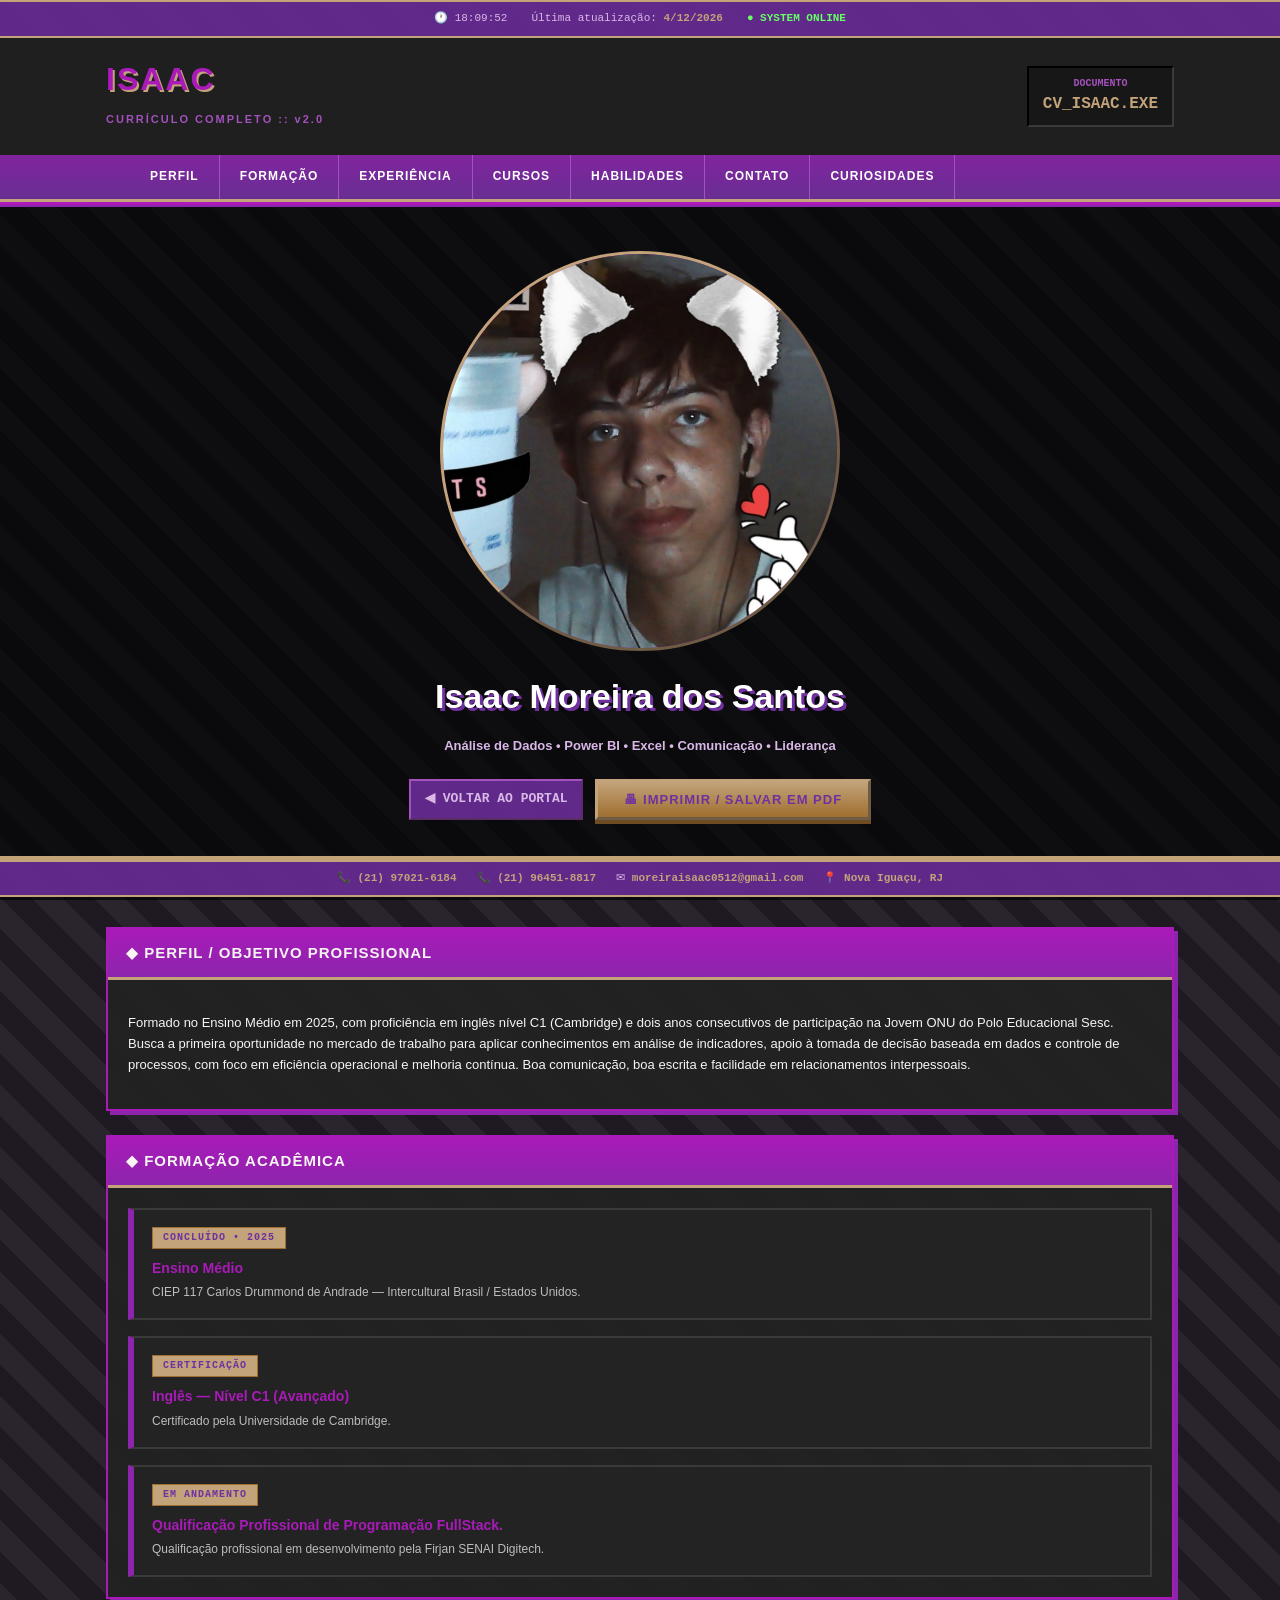
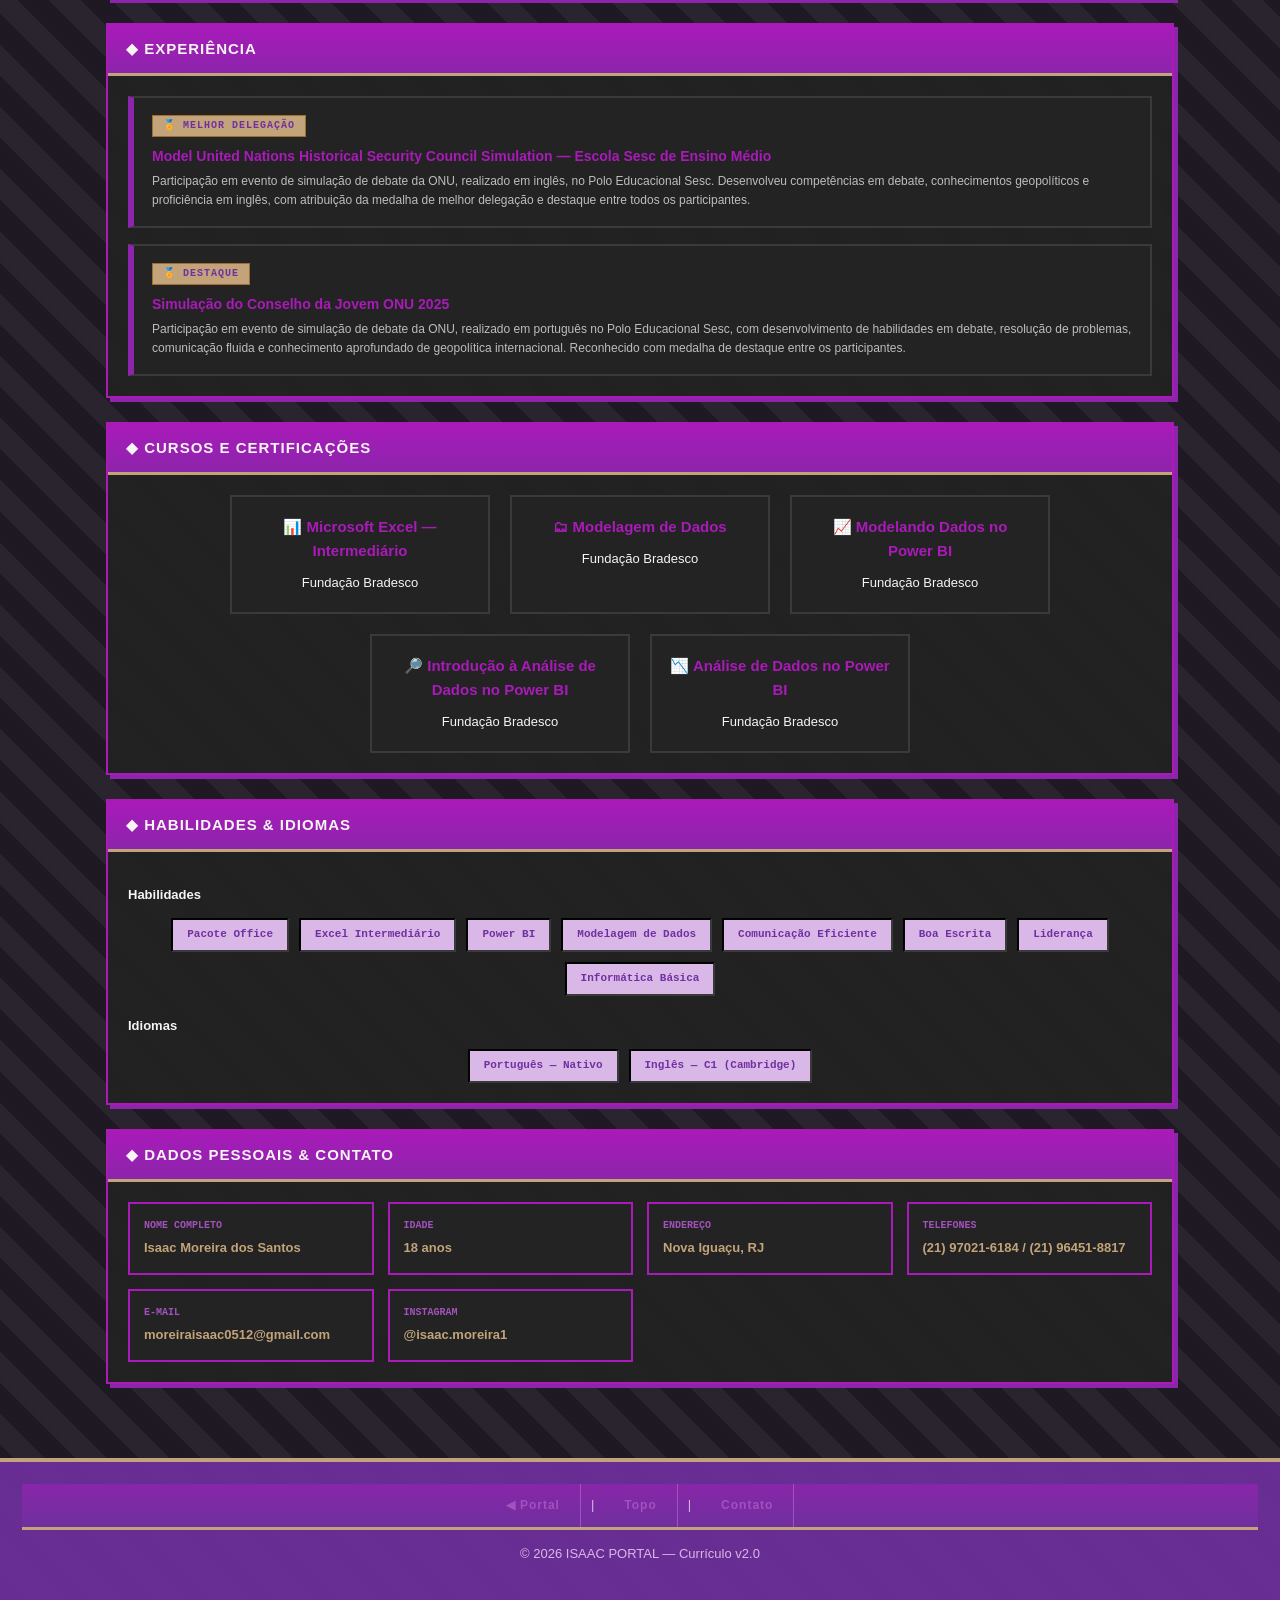
<file: curriculo-completo.html>
<!doctype html>
<html lang="pt-BR">
  <head>
    <meta charset="UTF-8" />
    <meta name="viewport" content="width=device-width, initial-scale=1.0" />

    <!-- CSS -->
    <link rel="stylesheet" href="style.css" />
    <!-- SEO -->
    <meta
      name="description"
      content="Currículo completo de Isaac Moreira dos Santos."
    />

    <title>ISAAC | Currículo Completo</title>
  </head>

  <body class="resume-body">
    <!-- ========================================================= -->
    <!-- BACKGROUND -->
    <!-- ========================================================= -->

    <div class="video-background">
      <video autoplay muted loop playsinline>
        <source src="imgs-for-landing/matrix.mp4" type="video/mp4" />
      </video>

      <div class="video-overlay"></div>
    </div>
    <!-- ========================================================= -->
    <!-- BARRA SUPERIOR -->
    <!-- ========================================================= -->

    <div class="info-strip">
      <span>
        🕐
        <span id="clock">00:00:00</span>
      </span>

      <span>
        Última atualização:
        <strong><span id="current_date"></span></strong>
      </span>

      <span class="status-online"> ● SYSTEM ONLINE </span>
    </div>

    <!-- ========================================================= -->
    <!-- CABEÇALHO -->
    <!-- ========================================================= -->

    <header>
      <div class="header-inner">
        <div class="logo">
          <h1 class="logo-title">ISAAC</h1>
          <p class="logo-tagline">CURRÍCULO COMPLETO :: v2.0</p>
        </div>

        <div class="visitor-chip">
          <span>DOCUMENTO</span>
          <strong>CV_ISAAC.EXE</strong>
        </div>
      </div>

      <nav aria-label="Navegação do currículo">
        <ul>
          <li><a href="#perfil">PERFIL</a></li>
          <li><a href="#formacao">FORMAÇÃO</a></li>
          <li><a href="#experiencia">EXPERIÊNCIA</a></li>
          <li><a href="#cursos">CURSOS</a></li>
          <li><a href="#habilidades">HABILIDADES</a></li>
          <li><a href="#contato-cv">CONTATO</a></li>
          <li>
            <a href="curiosidades.html"> CURIOSIDADES </a>
          </li>
        </ul>
      </nav>
    </header>

    <!-- ========================================================= -->
    <!-- HERO -->
    <!-- ========================================================= -->

    <section class="resume-hero" id="top">
      <div class="resume-avatar">
        <img src="imgs-for-landing/jimin.jpg" alt="Foto de Isaac" />
      </div>

      <h2>Isaac Moreira dos Santos</h2>

      <p class="sub">
        Análise de Dados • Power BI • Excel • Comunicação • Liderança
      </p>

      <div class="resume-actions">
        <a class="back-link" href="index.html">◀ VOLTAR AO PORTAL</a>
        <button class="btn-print" type="button" onclick="window.print()">
          🖶 IMPRIMIR / SALVAR EM PDF
        </button>
      </div>
    </section>

    <div class="resume-contact-strip">
      <span>📞 <strong>(21) 97021-6184</strong></span>
      <span>📞 <strong>(21) 96451-8817</strong></span>
      <span>✉ <strong>moreiraisaac0512@gmail.com</strong></span>
      <span>📍 <strong>Nova Iguaçu, RJ</strong></span>
    </div>

    <!-- ========================================================= -->
    <!-- CONTEÚDO -->
    <!-- ========================================================= -->

    <main>
      <!-- PERFIL -->
      <section class="panel" id="perfil">
        <h2>◆ PERFIL / OBJETIVO PROFISSIONAL</h2>
        <div class="panel-body">
          <p>
            Formado no Ensino Médio em 2025, com proficiência em inglês nível C1
            (Cambridge) e dois anos consecutivos de participação na Jovem ONU do
            Polo Educacional Sesc. Busca a primeira oportunidade no mercado de
            trabalho para aplicar conhecimentos em análise de indicadores, apoio
            à tomada de decisão baseada em dados e controle de processos, com
            foco em eficiência operacional e melhoria contínua. Boa comunicação,
            boa escrita e facilidade em relacionamentos interpessoais.
          </p>
        </div>
      </section>

      <!-- FORMAÇÃO -->
      <section class="panel" id="formacao">
        <h2>◆ FORMAÇÃO ACADÊMICA</h2>
        <div class="panel-body">
          <div class="timeline">
            <div class="timeline-item">
              <span class="badge">CONCLUÍDO • 2025</span>
              <h3>Ensino Médio</h3>
              <p>
                CIEP 117 Carlos Drummond de Andrade — Intercultural Brasil /
                Estados Unidos.
              </p>
            </div>

            <div class="timeline-item">
              <span class="badge">CERTIFICAÇÃO</span>
              <h3>Inglês — Nível C1 (Avançado)</h3>
              <p>Certificado pela Universidade de Cambridge.</p>
            </div>
            <div class="timeline-item">
              <span class="badge">EM ANDAMENTO</span>
              <h3>Qualificação Profissional de Programação FullStack.</h3>
              <p>
                Qualificação profissional em desenvolvimento pela Firjan SENAI
                Digitech.
              </p>
            </div>
          </div>
        </div>
      </section>

      <!-- EXPERIÊNCIA -->
      <section class="panel" id="experiencia">
        <h2>◆ EXPERIÊNCIA</h2>
        <div class="panel-body">
          <div class="timeline">
            <div class="timeline-item">
              <span class="badge">🏅 MELHOR DELEGAÇÃO</span>
              <h3>
                Model United Nations Historical Security Council Simulation —
                Escola Sesc de Ensino Médio
              </h3>
              <p>
                Participação em evento de simulação de debate da ONU, realizado
                em inglês, no Polo Educacional Sesc. Desenvolveu competências em
                debate, conhecimentos geopolíticos e proficiência em inglês, com
                atribuição da medalha de melhor delegação e destaque entre todos
                os participantes.
              </p>
            </div>

            <div class="timeline-item">
              <span class="badge">🏅 DESTAQUE</span>
              <h3>Simulação do Conselho da Jovem ONU 2025</h3>
              <p>
                Participação em evento de simulação de debate da ONU, realizado
                em português no Polo Educacional Sesc, com desenvolvimento de
                habilidades em debate, resolução de problemas, comunicação
                fluida e conhecimento aprofundado de geopolítica internacional.
                Reconhecido com medalha de destaque entre os participantes.
              </p>
            </div>
          </div>
        </div>
      </section>

      <!-- CURSOS E CERTIFICAÇÕES -->
      <section class="panel" id="cursos">
        <h2>◆ CURSOS E CERTIFICAÇÕES</h2>
        <div class="panel-body">
          <ul class="proj-list">
            <li>
              <strong>📊 Microsoft Excel — Intermediário</strong>
              Fundação Bradesco
            </li>

            <li>
              <strong>🗂 Modelagem de Dados</strong>
              Fundação Bradesco
            </li>

            <li>
              <strong>📈 Modelando Dados no Power BI</strong>
              Fundação Bradesco
            </li>

            <li>
              <strong>🔎 Introdução à Análise de Dados no Power BI</strong>
              Fundação Bradesco
            </li>

            <li>
              <strong>📉 Análise de Dados no Power BI</strong>
              Fundação Bradesco
            </li>
          </ul>
        </div>
      </section>

      <!-- HABILIDADES -->
      <section class="panel" id="habilidades">
        <h2>◆ HABILIDADES &amp; IDIOMAS</h2>
        <div class="panel-body">
          <p><strong>Habilidades</strong></p>
          <div class="tag-list">
            <span class="tag">Pacote Office</span>
            <span class="tag">Excel Intermediário</span>
            <span class="tag">Power BI</span>
            <span class="tag">Modelagem de Dados</span>
            <span class="tag">Comunicação Eficiente</span>
            <span class="tag">Boa Escrita</span>
            <span class="tag">Liderança</span>
            <span class="tag">Informática Básica</span>
          </div>

          <p style="margin-top: 20px"><strong>Idiomas</strong></p>
          <div class="tag-list">
            <span class="tag">Português — Nativo</span>
            <span class="tag">Inglês — C1 (Cambridge)</span>
          </div>
        </div>
      </section>

      <!-- CONTATO -->
      <section class="panel" id="contato-cv">
        <h2>◆ DADOS PESSOAIS &amp; CONTATO</h2>
        <div class="panel-body">
          <div class="contact-grid">
            <div class="contact-item">
              <span>NOME COMPLETO</span>
              <strong>Isaac Moreira dos Santos</strong>
            </div>

            <div class="contact-item">
              <span>IDADE</span>
              <strong>18 anos</strong>
            </div>

            <div class="contact-item">
              <span>ENDEREÇO</span>
              <strong>Nova Iguaçu, RJ</strong>
            </div>

            <div class="contact-item">
              <span>TELEFONES</span>
              <strong>(21) 97021-6184 / (21) 96451-8817</strong>
            </div>

            <div class="contact-item">
              <span>E-MAIL</span>
              <strong>moreiraisaac0512@gmail.com</strong>
            </div>

            <div class="contact-item">
              <span>INSTAGRAM</span>
              <strong>@isaac.moreira1</strong>
            </div>
          </div>
        </div>
      </section>
    </main>

    <!-- ========================================================= -->
    <!-- RODAPÉ -->
    <!-- ========================================================= -->

    <footer>
      <nav class="footer-nav" aria-label="Navegação do rodapé">
        <a href="index.html">◀ Portal</a>
        <span>|</span>
        <a href="#top">Topo</a>
        <span>|</span>
        <a href="mailto:moreiraisaac0512@gmail.com">Contato</a>
      </nav>

      <p>© 2026 ISAAC PORTAL — Currículo v2.0</p>
    </footer>

    <button
      id="backToTop"
      class="back-to-top"
      type="button"
      aria-label="Voltar ao topo"
    >
      ▲
    </button>

    <script>
      const dateNow = new Date();
      document.getElementById("current_date").innerHTML =
        dateNow.getDate() +
        "/" +
        (dateNow.getMonth() + 1) +
        "/" +
        dateNow.getFullYear();

      function updateClock() {
        const now = new Date();
        const time = [now.getHours(), now.getMinutes(), now.getSeconds()]
          .map((n) => String(n).padStart(2, "0"))
          .join(":");
        document.getElementById("clock").textContent = time;
      }
      updateClock();
      setInterval(updateClock, 1000);

      const backToTopButton = document.getElementById("backToTop");
      window.addEventListener("scroll", () => {
        backToTopButton.classList.toggle("show", window.scrollY > 400);
      });
      backToTopButton.addEventListener("click", () => {
        window.scrollTo({ top: 0, behavior: "smooth" });
      });
    </script>
  </body>
</html>
</file>
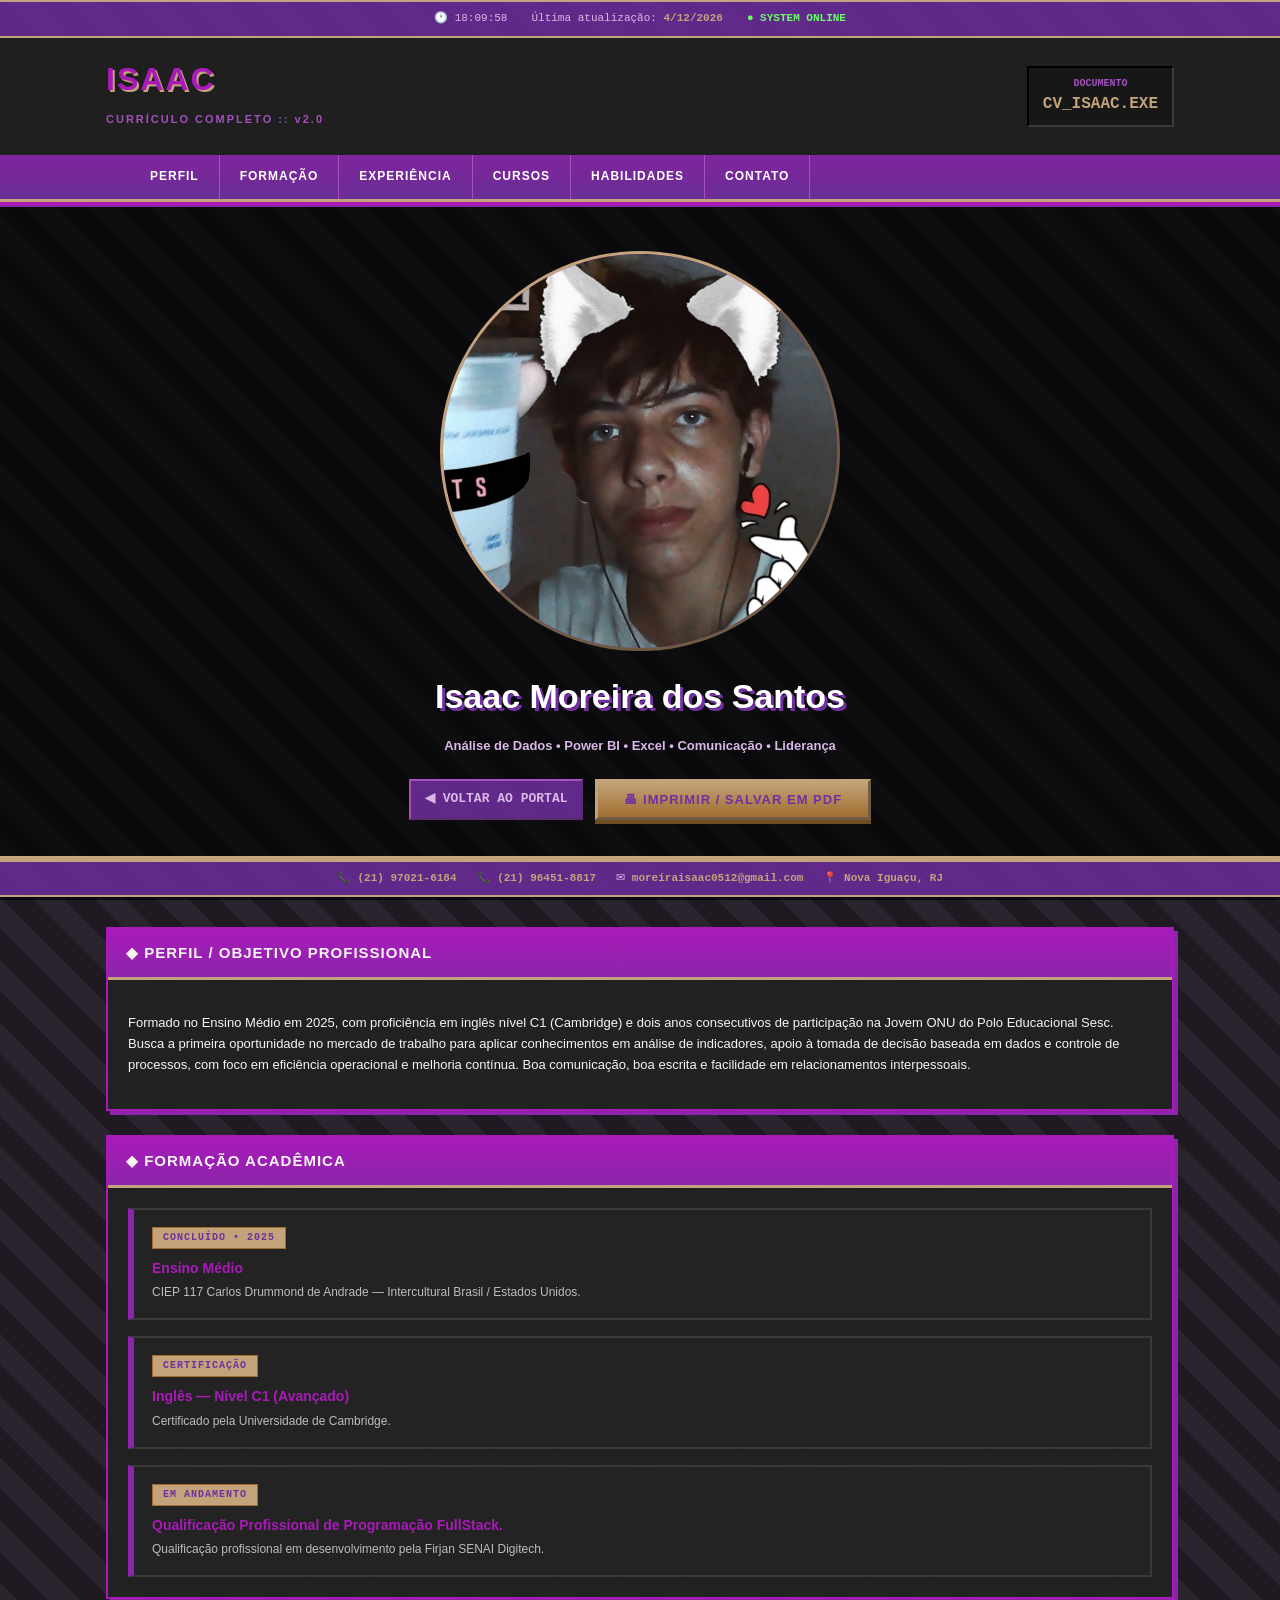
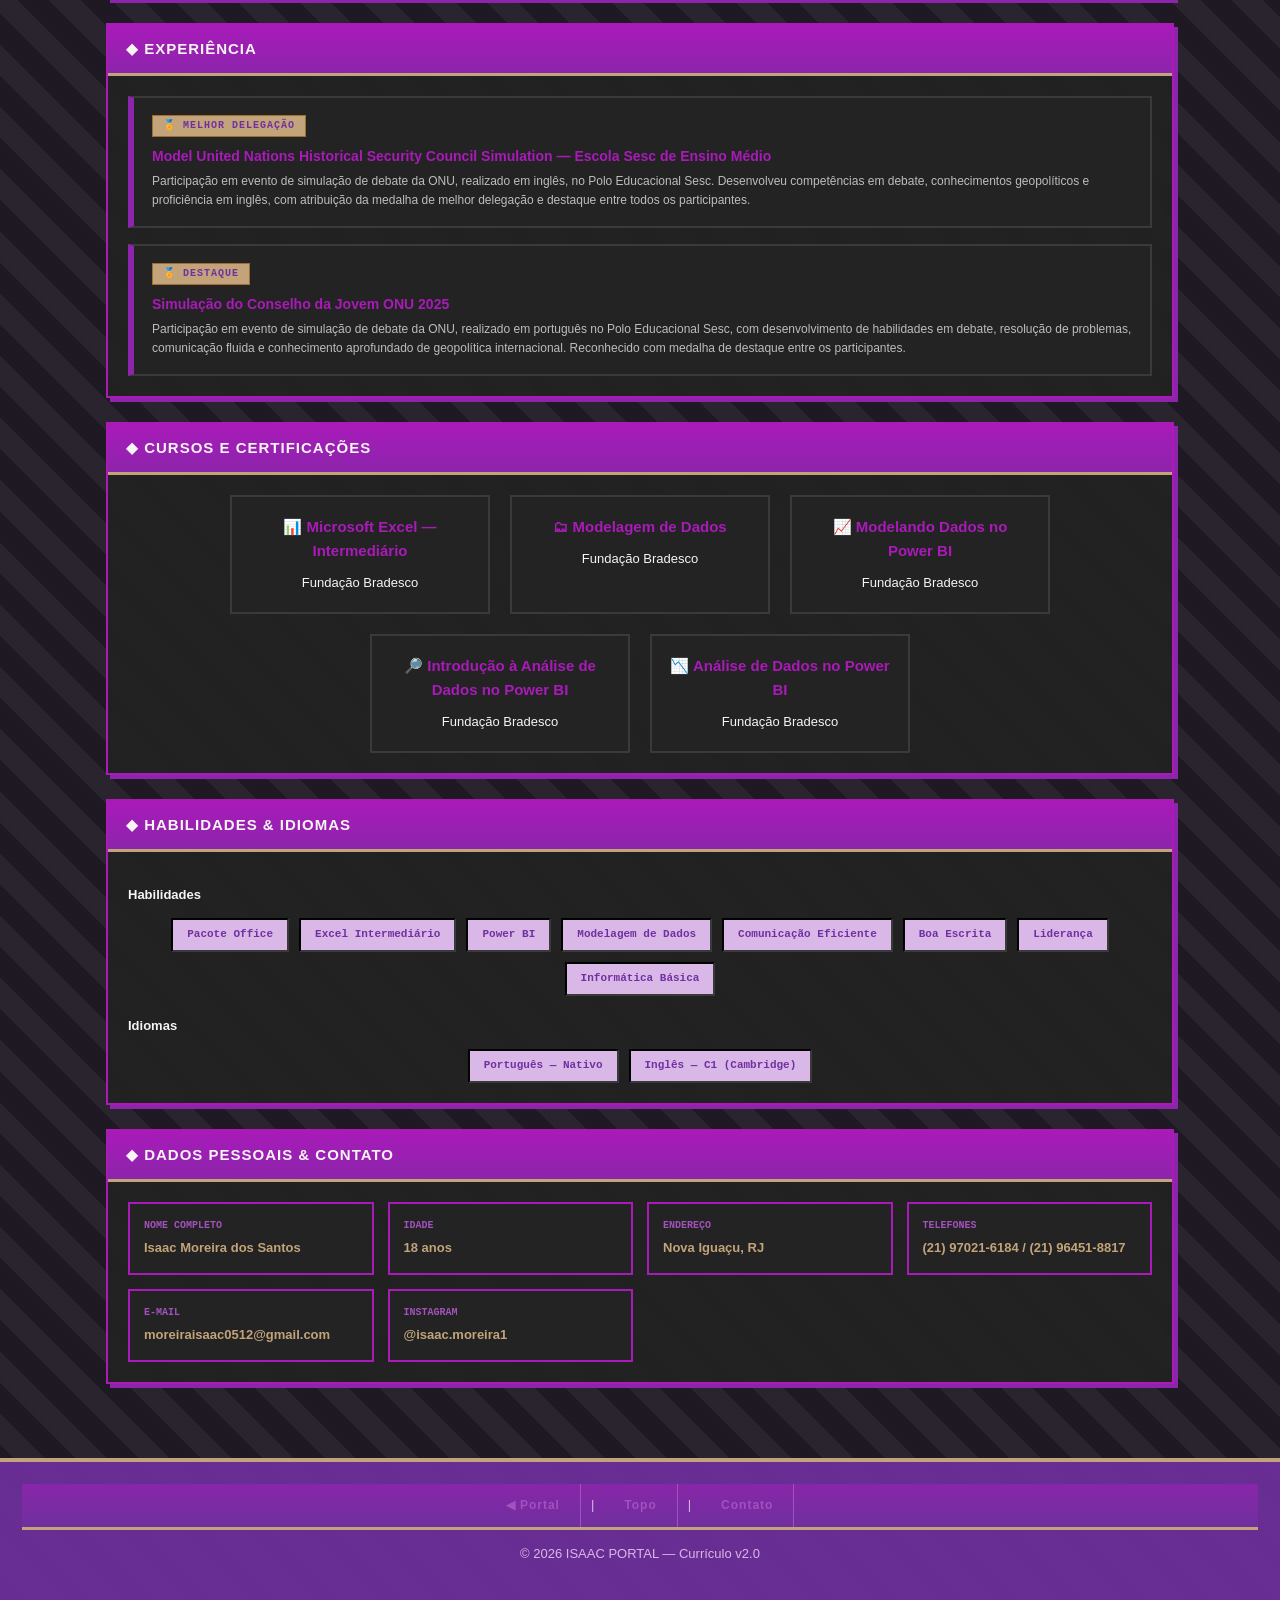
<file: landing/curriculo-completo.html>
<!doctype html>
<html lang="pt-BR">
  <head>
    <meta charset="UTF-8" />
    <meta name="viewport" content="width=device-width, initial-scale=1.0" />

    <!-- CSS -->
    <link rel="stylesheet" href="style.css" />
    <!-- SEO -->
    <meta
      name="description"
      content="Currículo completo de Isaac Moreira dos Santos."
    />

    <title>ISAAC | Currículo Completo</title>
  </head>

  <body class="resume-body">
    <!-- ========================================================= -->
    <!-- BACKGROUND -->
    <!-- ========================================================= -->

    <div class="video-background">
      <video autoplay muted loop playsinline>
        <source
          src="../imgs-for-landing/matrix.mp4"
          type="video/mp4"
        />
      </video>

      <div class="video-overlay"></div>
    </div>
    <!-- ========================================================= -->
    <!-- BARRA SUPERIOR -->
    <!-- ========================================================= -->

    <div class="info-strip">
      <span>
        🕐
        <span id="clock">00:00:00</span>
      </span>

      <span>
        Última atualização:
        <strong><span id="current_date"></span></strong>
      </span>

      <span class="status-online"> ● SYSTEM ONLINE </span>
    </div>

    <!-- ========================================================= -->
    <!-- CABEÇALHO -->
    <!-- ========================================================= -->

    <header>
      <div class="header-inner">
        <div class="logo">
          <h1 class="logo-title">ISAAC</h1>
          <p class="logo-tagline">CURRÍCULO COMPLETO :: v2.0</p>
        </div>

        <div class="visitor-chip">
          <span>DOCUMENTO</span>
          <strong>CV_ISAAC.EXE</strong>
        </div>
      </div>

      <nav aria-label="Navegação do currículo">
        <ul>
          <li><a href="#perfil">PERFIL</a></li>
          <li><a href="#formacao">FORMAÇÃO</a></li>
          <li><a href="#experiencia">EXPERIÊNCIA</a></li>
          <li><a href="#cursos">CURSOS</a></li>
          <li><a href="#habilidades">HABILIDADES</a></li>
          <li><a href="#contato-cv">CONTATO</a></li>
        </ul>
      </nav>
    </header>

    <!-- ========================================================= -->
    <!-- HERO -->
    <!-- ========================================================= -->

    <section class="resume-hero" id="top">
      <div class="resume-avatar">
        <img
          src="../imgs-for-landing/jimin.jpg"
          alt="Foto de Isaac"
        />
      </div>

      <h2>Isaac Moreira dos Santos</h2>

      <p class="sub">
        Análise de Dados • Power BI • Excel • Comunicação • Liderança
      </p>

      <div class="resume-actions">
        <a class="back-link" href="index.html"
          >◀ VOLTAR AO PORTAL</a
        >
        <button class="btn-print" type="button" onclick="window.print()">
          🖶 IMPRIMIR / SALVAR EM PDF
        </button>
      </div>
    </section>

    <div class="resume-contact-strip">
      <span>📞 <strong>(21) 97021-6184</strong></span>
      <span>📞 <strong>(21) 96451-8817</strong></span>
      <span>✉ <strong>moreiraisaac0512@gmail.com</strong></span>
      <span>📍 <strong>Nova Iguaçu, RJ</strong></span>
    </div>

    <!-- ========================================================= -->
    <!-- CONTEÚDO -->
    <!-- ========================================================= -->

    <main>
      <!-- PERFIL -->
      <section class="panel" id="perfil">
        <h2>◆ PERFIL / OBJETIVO PROFISSIONAL</h2>
        <div class="panel-body">
          <p>
            Formado no Ensino Médio em 2025, com proficiência em inglês nível C1
            (Cambridge) e dois anos consecutivos de participação na Jovem ONU do
            Polo Educacional Sesc. Busca a primeira oportunidade no mercado de
            trabalho para aplicar conhecimentos em análise de indicadores, apoio
            à tomada de decisão baseada em dados e controle de processos, com
            foco em eficiência operacional e melhoria contínua. Boa comunicação,
            boa escrita e facilidade em relacionamentos interpessoais.
          </p>
        </div>
      </section>

      <!-- FORMAÇÃO -->
      <section class="panel" id="formacao">
        <h2>◆ FORMAÇÃO ACADÊMICA</h2>
        <div class="panel-body">
          <div class="timeline">
            <div class="timeline-item">
              <span class="badge">CONCLUÍDO • 2025</span>
              <h3>Ensino Médio</h3>
              <p>
                CIEP 117 Carlos Drummond de Andrade — Intercultural Brasil /
                Estados Unidos.
              </p>
            </div>

            <div class="timeline-item">
              <span class="badge">CERTIFICAÇÃO</span>
              <h3>Inglês — Nível C1 (Avançado)</h3>
              <p>Certificado pela Universidade de Cambridge.</p>
            </div>
            <div class="timeline-item">
              <span class="badge">EM ANDAMENTO</span>
              <h3>Qualificação Profissional de Programação FullStack.</h3>
              <p>
                Qualificação profissional em desenvolvimento pela Firjan SENAI
                Digitech.
              </p>
            </div>
          </div>
        </div>
      </section>

      <!-- EXPERIÊNCIA -->
      <section class="panel" id="experiencia">
        <h2>◆ EXPERIÊNCIA</h2>
        <div class="panel-body">
          <div class="timeline">
            <div class="timeline-item">
              <span class="badge">🏅 MELHOR DELEGAÇÃO</span>
              <h3>
                Model United Nations Historical Security Council Simulation —
                Escola Sesc de Ensino Médio
              </h3>
              <p>
                Participação em evento de simulação de debate da ONU, realizado
                em inglês, no Polo Educacional Sesc. Desenvolveu competências em
                debate, conhecimentos geopolíticos e proficiência em inglês, com
                atribuição da medalha de melhor delegação e destaque entre todos
                os participantes.
              </p>
            </div>

            <div class="timeline-item">
              <span class="badge">🏅 DESTAQUE</span>
              <h3>Simulação do Conselho da Jovem ONU 2025</h3>
              <p>
                Participação em evento de simulação de debate da ONU, realizado
                em português no Polo Educacional Sesc, com desenvolvimento de
                habilidades em debate, resolução de problemas, comunicação
                fluida e conhecimento aprofundado de geopolítica internacional.
                Reconhecido com medalha de destaque entre os participantes.
              </p>
            </div>
          </div>
        </div>
      </section>

      <!-- CURSOS E CERTIFICAÇÕES -->
      <section class="panel" id="cursos">
        <h2>◆ CURSOS E CERTIFICAÇÕES</h2>
        <div class="panel-body">
          <ul class="proj-list">
            <li>
              <strong>📊 Microsoft Excel — Intermediário</strong>
              Fundação Bradesco
            </li>

            <li>
              <strong>🗂 Modelagem de Dados</strong>
              Fundação Bradesco
            </li>

            <li>
              <strong>📈 Modelando Dados no Power BI</strong>
              Fundação Bradesco
            </li>

            <li>
              <strong>🔎 Introdução à Análise de Dados no Power BI</strong>
              Fundação Bradesco
            </li>

            <li>
              <strong>📉 Análise de Dados no Power BI</strong>
              Fundação Bradesco
            </li>
          </ul>
        </div>
      </section>

      <!-- HABILIDADES -->
      <section class="panel" id="habilidades">
        <h2>◆ HABILIDADES &amp; IDIOMAS</h2>
        <div class="panel-body">
          <p><strong>Habilidades</strong></p>
          <div class="tag-list">
            <span class="tag">Pacote Office</span>
            <span class="tag">Excel Intermediário</span>
            <span class="tag">Power BI</span>
            <span class="tag">Modelagem de Dados</span>
            <span class="tag">Comunicação Eficiente</span>
            <span class="tag">Boa Escrita</span>
            <span class="tag">Liderança</span>
            <span class="tag">Informática Básica</span>
          </div>

          <p style="margin-top: 20px"><strong>Idiomas</strong></p>
          <div class="tag-list">
            <span class="tag">Português — Nativo</span>
            <span class="tag">Inglês — C1 (Cambridge)</span>
          </div>
        </div>
      </section>

      <!-- CONTATO -->
      <section class="panel" id="contato-cv">
        <h2>◆ DADOS PESSOAIS &amp; CONTATO</h2>
        <div class="panel-body">
          <div class="contact-grid">
            <div class="contact-item">
              <span>NOME COMPLETO</span>
              <strong>Isaac Moreira dos Santos</strong>
            </div>

            <div class="contact-item">
              <span>IDADE</span>
              <strong>18 anos</strong>
            </div>

            <div class="contact-item">
              <span>ENDEREÇO</span>
              <strong>Nova Iguaçu, RJ</strong>
            </div>

            <div class="contact-item">
              <span>TELEFONES</span>
              <strong>(21) 97021-6184 / (21) 96451-8817</strong>
            </div>

            <div class="contact-item">
              <span>E-MAIL</span>
              <strong>moreiraisaac0512@gmail.com</strong>
            </div>

            <div class="contact-item">
              <span>INSTAGRAM</span>
              <strong>@isaac.moreira1</strong>
            </div>
          </div>
        </div>
      </section>
    </main>

    <!-- ========================================================= -->
    <!-- RODAPÉ -->
    <!-- ========================================================= -->

    <footer>
      <nav class="footer-nav" aria-label="Navegação do rodapé">
        <a href="index.html">◀ Portal</a>
        <span>|</span>
        <a href="#top">Topo</a>
        <span>|</span>
        <a href="mailto:moreiraisaac0512@gmail.com">Contato</a>
      </nav>

      <p>© 2026 ISAAC PORTAL — Currículo v2.0</p>
    </footer>

    <button
      id="backToTop"
      class="back-to-top"
      type="button"
      aria-label="Voltar ao topo"
    >
      ▲
    </button>

    <script>
      const dateNow = new Date();
      document.getElementById("current_date").innerHTML =
        dateNow.getDate() +
        "/" +
        (dateNow.getMonth() + 1) +
        "/" +
        dateNow.getFullYear();

      function updateClock() {
        const now = new Date();
        const time = [now.getHours(), now.getMinutes(), now.getSeconds()]
          .map((n) => String(n).padStart(2, "0"))
          .join(":");
        document.getElementById("clock").textContent = time;
      }
      updateClock();
      setInterval(updateClock, 1000);

      const backToTopButton = document.getElementById("backToTop");
      window.addEventListener("scroll", () => {
        backToTopButton.classList.toggle("show", window.scrollY > 400);
      });
      backToTopButton.addEventListener("click", () => {
        window.scrollTo({ top: 0, behavior: "smooth" });
      });
    </script>
  </body>
</html>
</file>
<file: style.css>
/* ==========================================================
   ISAAC PORTAL & CURRÍCULO
   style.css (Arquivo Único Unificado - Versão Purple & Gold Dark)
   ========================================================== */

/* ==========================================================
   DESIGN TOKENS (Sua nova paleta de cores)
   ========================================================== */
:root {
  /* Purple */
  --purple-deep: #7030a0;
  --purple-strong: #7d2ba6;
  --purple-mid: #8c25ac;
  --purple-light: #a351bd;
  --purple-pale: #d9b8e8;
  --purple-bright: #a91ab9;

  /* Gold */
  --gold: #c2a37a;
  --gold-dark: #a06f30;

  /* Gray */
  --gray-bg: #171717;
  --gray-panel: #232323;
  --gray-line: #3a3a3a;

  /* Text */
  --ink: #f5f5f5;
  --ink-secondary: #bdbdbd;
}

/* ==========================================================
   RESET & GLOBAL STYLES
   ========================================================== */
*,
*::before,
*::after {
  box-sizing: border-box;
}

html {
  scroll-behavior: smooth;
}

body {
  margin: 0;
  font-family: Verdana, Geneva, Tahoma, sans-serif;
  font-size: 13px;
  line-height: 1.6;
  color: var(--ink);
  background: var(--gray-bg);
  position: relative;
}

body.resume-body {
  background:
    linear-gradient(rgba(112, 48, 160, 0.08), rgba(112, 48, 160, 0.08)),
    repeating-linear-gradient(
      45deg,
      var(--gray-bg),
      var(--gray-bg) 22px,
      var(--gray-panel) 22px,
      var(--gray-panel) 44px
    );
}

img {
  display: block;
  max-width: 100%;
  height: auto;
}

a {
  color: var(--purple-light);
  text-decoration: none;
  transition: color 0.2s;
}

a:hover {
  color: var(--purple-pale);
}

a:visited {
  color: var(--purple-pale);
}

/* ---------- voltar ao portal (currículo) ---------- */
.back-link {
  display: inline-flex;
  align-items: center;
  gap: 6px;
  padding: 6px 14px;
  width: fit-content;
  font-family: "Courier New", monospace;
  font-weight: bold;
  color: var(--purple-pale);
  background: rgba(112, 48, 160, 0.85);
  border: 2px outset var(--purple-light);
}

.back-link:hover {
  background: var(--purple-mid);
}

.back-link:visited {
  color: var(--purple-pale);
}

/* ==========================================================
   VIDEO / BACKGROUND
   ========================================================== */
.video-background {
  position: fixed;
  inset: 0;
  z-index: -2;
  overflow: hidden;
}

.video-background video {
  width: 100%;
  height: 100%;
  object-fit: cover;
  inverted-colors: invert(100%);
}

.video-overlay {
  position: absolute;
  inset: 0;
  background: rgba(
    0,
    0,
    0,
    0.65
  ); /* Escurecido um pouco mais para o Dark Mode */
}

/* ==========================================================
   BARRA SUPERIOR & INFO STRIPS
   ========================================================== */
.info-strip {
  display: flex;
  justify-content: center;
  align-items: center;
  flex-wrap: wrap;
  gap: 24px;
  padding: 8px;
  background: rgba(112, 48, 160, 0.85);
  border-top: 2px solid var(--gold);
  border-bottom: 2px solid var(--gold);
  color: var(--purple-pale);
  font-family: "Courier New", monospace;
  font-size: 11px;
}

.info-strip strong {
  color: var(--gold);
}

.status-online {
  color: #66ff66;
  font-weight: bold;
}

/* contato rápido (variante do info-strip para currículo) */
.resume-contact-strip {
  display: flex;
  justify-content: center;
  flex-wrap: wrap;
  gap: 20px;
  padding: 8px;
  background: rgba(112, 48, 160, 0.85);
  border-top: 2px solid var(--gold);
  border-bottom: 2px solid var(--gold);
  color: var(--purple-pale);
  font-family: "Courier New", monospace;
  font-size: 11px;
}

.resume-contact-strip strong {
  color: var(--gold);
}

/* ==========================================================
   HEADER & NAVIGATION
   ========================================================== */
header {
  background: rgba(35, 35, 35, 0.88); /* Ajustado para cinza escuro */
  backdrop-filter: blur(4px);
  border-bottom: 3px solid var(--purple-bright);
  box-shadow: 0 2px 0 var(--purple-mid);
}

.header-inner {
  max-width: 1100px;
  margin: 0 auto;
  padding: 16px;
  display: flex;
  justify-content: space-between;
  align-items: center;
  gap: 20px;
  flex-wrap: wrap;
}

.logo {
  display: flex;
  flex-direction: column;
}

.logo-title {
  margin: 0;
  font-family: Impact, "Arial Black", sans-serif;
  font-size: 32px;
  letter-spacing: 2px;
  color: var(--purple-bright);
  text-shadow: 2px 2px 0 var(--gold);
}

.logo-tagline {
  margin-top: 6px;
  font-size: 11px;
  color: var(--purple-light);
  letter-spacing: 2px;
  font-weight: bold;
}

.visitor-chip {
  padding: 8px 14px;
  text-align: center;
  background: var(--gray-bg);
  border: 2px inset var(--gray-line);
  font-family: "Courier New", monospace;
}

.visitor-chip span {
  display: block;
  font-size: 10px;
  color: var(--purple-light);
  font-weight: bold;
}

.visitor-chip strong {
  font-size: 16px;
  color: var(--gold);
}

nav {
  background: linear-gradient(
    180deg,
    rgba(140, 37, 172, 0.9),
    /* --purple-mid */ rgba(112, 48, 160, 0.9) /* --purple-deep */
  );
  border-bottom: 3px solid var(--gold);
}

nav ul {
  max-width: 1100px;
  margin: auto;
  display: flex;
  flex-wrap: wrap;
}

nav li {
  display: flex;
}

nav a {
  display: flex;
  align-items: center;
  justify-content: center;
  padding: 12px 20px;
  color: white;
  font-size: 12px;
  font-weight: bold;
  letter-spacing: 1px;
  border-right: 1px solid var(--purple-light);
  transition:
    background 0.25s,
    color 0.25s;
}

nav a:hover {
  background: var(--gold);
  color: var(--purple-deep);
}

nav a:visited {
  color: white;
}

/* ==========================================================
   HERO SECTIONS
   ========================================================== */

/* Hero Principal Portal */
.hero {
  padding: 60px 20px;
  text-align: center;
  border-bottom: 4px solid var(--gold);
  width: auto;
}

.hero img {
  margin: 0 auto;
}

.eyebrow {
  color: var(--gold);
  font-family: "Courier New", monospace;
  letter-spacing: 3px;
  font-size: 12px;
}

.hero h2 {
  margin: 20px 0;
  font-family: Impact, "Arial Black", sans-serif;
  font-size: 38px;
  color: white;
  text-shadow: 3px 3px 0 var(--purple-deep);
}

.hero .sub {
  margin-bottom: 28px;
  color: var(--purple-pale);
  font-weight: bold;
}

.btn-explore {
  display: inline-block;
  padding: 12px 34px;
  background: linear-gradient(180deg, var(--gold), var(--gold-dark));
  border: 3px outset var(--gold);
  color: var(--purple-deep);
  font-size: 16px;
  font-weight: bold;
  letter-spacing: 1px;
  box-shadow: 0 4px 0 #6e4c22; /* Sombra baseada no gold-dark */
  transition:
    transform 0.2s,
    background 0.2s;
}

.btn-explore:hover {
  transform: translateY(-2px);
  background: linear-gradient(180deg, #dfcbb3, var(--gold));
}

/* Hero Currículo */
.resume-hero {
  padding: 46px 20px 36px;
  text-align: center;
  border-bottom: 4px solid var(--gold);
}

.resume-avatar {
  width: 400px;
  height: 400px;
  margin: 0 auto 18px;
  display: flex;
  align-items: center;
  justify-content: center;
  border-radius: 50%;
  background: linear-gradient(180deg, var(--purple-bright), var(--purple-mid));
  border: 3px outset var(--gold);
  color: white;
  font-family: Impact, "Arial Black", sans-serif;
  font-size: 30px;
  text-shadow: 2px 2px 0 var(--purple-deep);
}
.resume-avatar img {
  width: 100%;
  height: 100%;
  object-fit: cover;
  border-radius: 50%;
}
.resume-avatar video {
  width: 100%;
  height: 100%;
  border-radius: 50%;
  object-fit: cover;
  object-position: center bottom;
}
.resume-hero h2 {
  margin: 0 0 6px;
  font-family: Impact, "Arial Black", sans-serif;
  font-size: 34px;
  color: white;
  text-shadow: 3px 3px 0 var(--purple-deep);
}

.resume-hero .sub {
  color: var(--purple-pale);
  font-weight: bold;
}

.resume-actions {
  margin-top: 22px;
  display: flex;
  gap: 12px;
  justify-content: center;
  flex-wrap: wrap;
}

.btn-print {
  display: inline-block;
  padding: 10px 26px;
  background: linear-gradient(180deg, var(--gold), var(--gold-dark));
  border: 3px outset var(--gold);
  color: var(--purple-deep);
  font-size: 13px;
  font-weight: bold;
  letter-spacing: 1px;
  cursor: pointer;
  box-shadow: 0 4px 0 #6e4c22;
  font-family: inherit;
  transition: transform 0.2s;
}

.btn-print:hover {
  transform: translateY(-2px);
}

/* ==========================================================
   MAIN & GENERAL PANELS
   ========================================================== */
main {
  max-width: 1100px;
  margin: 0 auto;
  padding: 30px 16px 50px;
}

.panel {
  margin-bottom: 24px;
  background: rgba(35, 35, 35, 0.9); /* Ajustado para painel escuro */
  backdrop-filter: blur(4px);
  border: 2px solid var(--purple-bright);
  box-shadow: 4px 4px 0 var(--purple-mid);
  scroll-margin-top: 90px;
}

.panel h2 {
  margin: 0;
  padding: 12px 18px;
  font-size: 15px;
  letter-spacing: 1px;
  color: rgb(247, 244, 244);
  background: linear-gradient(180deg, var(--purple-bright), var(--purple-mid));
  border-bottom: 3px solid var(--gold);
}

.panel-body {
  padding: 20px;
}

/* ==========================================================
   PORTAL CONTENT SECTIONS
   ========================================================== */

/* Quem Sou Eu / About */
.about-grid {
  display: flex;
  align-items: center;
  justify-content: space-between;
  gap: 32px;
}

.about-photo {
  flex: initial;
  width: 100%;
  max-width: 300px;
}

.profile-photo {
  width: 100%;
  border-radius: 10px;
  border: 2px inset var(--gray-line);
}

.about-text {
  flex: 1;
  min-width: 260px;
}

.about-text p {
  margin-top: 0;
  margin-bottom: 16px;
}

/* Cards (Hobbies / Interesses) */
.cards {
  display: flex;
  flex-wrap: wrap;
  gap: 18px;
}

.card {
  grid-template-columns: repeat(auto-fit, minmax(220px, 1fr));
  flex: 1;
  min-width: 220px;
  padding: 18px;
  text-align: center;
  background: rgba(35, 35, 35, 0.92); /* Ajustado para painel escuro */
  border: 2px solid var(--purple-bright);
  box-shadow: 2px 2px 0 var(--gray-line);
  transition:
    transform 0.25s,
    box-shadow 0.25s,
    border-color 0.25s;
}

.card:hover {
  transform: translateY(-6px);
  border-color: var(--gold-dark);
  box-shadow: 6px 6px 0 var(--purple-mid);
}

.icon {
  display: flex;
  justify-content: center;
  align-items: center;
  margin-bottom: 14px;
  font-size: 36px;
}

.hobby-icon {
  width: 120px;
  height: 120px;
  object-fit: cover;
  border-radius: 50%;
  border: 3px solid var(--purple-light);
}
.tag-list {
  align-items: center;
  justify-content: center;
  gap: 6px;
  margin-top: 10px;
}

.card h3 {
  margin: 10px 0;
  color: var(--purple-bright);
  font-size: 15px;
}

.card p {
  margin: 0;
  color: var(--ink-secondary); /* Cinza claro para leitura no escuro */
  font-size: 12px;
}

/* Skills */
.skill-row {
  display: grid;
  grid-template-columns: 110px 1fr 50px;
  align-items: center;
  gap: 12px;
  margin-bottom: 14px;
}

.skill-name {
  font-weight: bold;
  color: var(--purple-bright);
}

.skill-bar {
  height: 16px;
  overflow: hidden;
  border: 2px inset var(--gray-line);
  background: var(--gray-bg);
}

.skill-fill {
  height: 100%;
  background: repeating-linear-gradient(
    45deg,
    var(--gold),
    var(--gold) 8px,
    var(--gold-dark) 8px,
    var(--gold-dark) 16px
  );
}

.skill-pct {
  text-align: right;
  font-family: "Courier New", monospace;
}

/* Projetos */
.proj-list {
  display: flex;
  flex-wrap: wrap;
  justify-content: center;
  gap: 20px;

  padding: 0;
  margin: 0;
}

.proj-list li {
  list-style: none;

  width: 260px;
  box-sizing: border-box;

  padding: 18px;
  text-align: center;

  background: rgba(35, 35, 35, 0.95);
  border: 2px solid var(--gray-line);

  transition:
    transform 0.25s,
    border-color 0.25s,
    box-shadow 0.25s;
}
.proj-list li:hover {
  transform: translateY(-5px);
  border-color: var(--purple-mid);
  box-shadow: 0px 10px 20px 2px rgba(0, 0, 0, 0.25);
}

.proj-list strong {
  display: block;
  margin-bottom: 10px;
  color: var(--purple-bright);
  font-size: 15px;
}

/* Contato Portal */
.contact-links {
  display: flex;
  justify-content: center;
  align-items: center;
  flex-wrap: wrap;
  gap: 14px;
  margin-top: 20px;
}

.contact-links a {
  font-weight: bold;
  color: var(--purple-light);
  transition: color 0.25s;
}

.contact-links a:hover {
  color: var(--gold);
}

/* ==========================================================
   RESUME CONTENT SECTIONS
   ========================================================== */

/* Timeline (Formação & Experiência) */

.timeline {
  display: flex;
  flex-direction: column;
  gap: 16px;
}

.timeline-item {
  padding: 16px 18px;
  background: rgba(35, 35, 35, 0.95); /* Ajustado para painel escuro */
  border: 2px solid var(--gray-line);
  border-left: 6px solid var(--purple-mid);
}

.timeline-item h3 {
  margin: 0 0 4px;
  color: var(--purple-bright);
  font-size: 14px;
}

.timeline-item .badge {
  font-size: 50px;
  display: inline-block;
  margin-bottom: 8px;
  padding: 2px 10px;
  font-family: "Courier New", monospace;
  font-size: 10px;
  font-weight: bold;
  letter-spacing: 1px;
  color: var(--purple-deep);
  background: var(--gold);
  border: 1px solid var(--gold-dark);
}

.timeline-item p {
  margin: 0;
  font-size: 12px;
  color: var(--ink-secondary); /* Cinza claro para leitura no escuro */
}

/* Badges / Tags (Habilidades & Idiomas) */
.tag-list {
  display: flex;
  flex-wrap: wrap;
  gap: 10px;
}

.tag {
  padding: 6px 14px;
  font-family: "Courier New", monospace;
  font-size: 11px;
  font-weight: bold;
  color: var(--purple-deep);
  background: var(--purple-pale);
  border: 2px inset var(--gray-line);
}

/* Grid de Contato / Dados Pessoais */
.contact-grid {
  display: grid;
  grid-template-columns: repeat(auto-fit, minmax(220px, 1fr));
  gap: 14px;
}

.contact-item {
  padding: 14px;
  background: rgba(35, 35, 35, 0.95); /* Ajustado para painel escuro */
  border: 2px solid var(--purple-bright);
}

.contact-item span {
  display: block;
  font-family: "Courier New", monospace;
  font-size: 10px;
  color: var(--purple-light);
  font-weight: bold;
  margin-bottom: 4px;
}

.contact-item strong {
  font-size: 13px;
  color: var(--gold);
}

/* ==========================================================
   FOOTER & NAVIGATION FOOTER
   ========================================================== */
footer {
  padding: 22px;
  text-align: center;
  background: rgba(112, 48, 160, 0.9); /* Deep purple com opacidade */
  border-top: 4px solid var(--gold);
  color: var(--purple-pale);
}

.footer-nav {
  display: flex;
  justify-content: center;
  align-items: center;
  flex-wrap: wrap;
  gap: 10px;
  margin-bottom: 14px;
}

.footer-nav a {
  color: var(--purple-light);
  transition: color 0.25s;
}

.footer-nav a:hover {
  color: var(--gold);
}

/* ==========================================================
   UTILITIES & INTERACTIVE ELEMENTS
   ========================================================== */

/* Botão Voltar ao Topo */
.back-to-top {
  position: fixed;
  right: 20px;
  bottom: 20px;
  width: 46px;
  height: 46px;
  border: 2px outset var(--purple-light);
  background: var(--purple-strong);
  color: var(--gold);
  font-size: 18px;
  cursor: pointer;
  display: none;
  z-index: 1000;
  transition:
    transform 0.2s,
    background 0.2s;
}

.back-to-top:hover {
  transform: translateY(-4px);
  background: var(--purple-mid);
}

.back-to-top.show {
  display: block;
}

/* ==========================================================
   RESPONSIVIDADE (MEDIA QUERIES)
   ========================================================== */

/* Telas de Médio Porte (Tablets e afins) */
@media (max-width: 900px) {
  .header-inner {
    flex-direction: column;
    text-align: center;
  }

  .about-grid {
    flex-direction: column;
  }

  .about-photo {
    flex: initial;
    width: 100%;
    max-width: 420px;
  }

  .skill-row {
    grid-template-columns: 90px 1fr 45px;
  }
}

/* Telas Pequenas (Celulares) */
@media (max-width: 600px) {
  .hero {
    padding: 40px 20px;
  }

  .hero h2 {
    font-size: 28px;
  }

  .logo-title {
    font-size: 28px;
  }

  nav ul {
    flex-direction: column;
  }

  nav a {
    justify-content: center;
    border-right: none;
    border-bottom: 1px solid var(--purple-light);
  }

  .cards {
grid-template-columns: repeat(auto-fit, minmax(220px, 1fr))  }

  .proj-list {
    flex-direction: column;
  }

  .contact-links {
    flex-direction: column;
  }

  .footer-nav {
    flex-direction: column;
  }
}

/* Impressão (Otimizada para não imprimir o fundo escuro) */
@media print {
  .video-background,
  .info-strip,
  header nav,
  .back-link,
  .resume-actions,
  .back-to-top {
    display: none !important;
  }

  body.resume-body {
    background: white !important;
    color: #111111 !important;
  }

  .panel {
    background: white !important;
    color: #111111 !important;
    border-color: #333333 !important;
    box-shadow: none !important;
    break-inside: avoid;
  }

  .panel h2 {
    background: #f0f0f0 !important;
    color: #111111 !important;
    border-bottom: 2px solid #333333 !important;
  }

  .timeline-item,
  .contact-item,
  .proj-list li {
    background: white !important;
    color: #111111 !important;
    border: 1px solid #cccccc !important;
  }

  .timeline-item h3,
  .proj-list strong,
  .contact-item strong {
    color: #111111 !important;
  }

  .timeline-item p,
  .card p {
    color: #444444 !important;
  }

  .tag {
    background: #f0f0f0 !important;
    color: #111111 !important;
    border: 1px solid #cccccc !important;
  }
}
</file>
<file: landing/style.css>
/* ==========================================================
   ISAAC PORTAL & CURRÍCULO
   style.css (Arquivo Único Unificado - Versão Purple & Gold Dark)
   ========================================================== */

/* ==========================================================
   DESIGN TOKENS (Sua nova paleta de cores)
   ========================================================== */
:root {
  /* Purple */
  --purple-deep: #7030a0;
  --purple-strong: #7d2ba6;
  --purple-mid: #8c25ac;
  --purple-light: #a351bd;
  --purple-pale: #d9b8e8;
  --purple-bright: #a91ab9;

  /* Gold */
  --gold: #c2a37a;
  --gold-dark: #a06f30;

  /* Gray */
  --gray-bg: #171717;
  --gray-panel: #232323;
  --gray-line: #3a3a3a;

  /* Text */
  --ink: #f5f5f5;
  --ink-secondary: #bdbdbd;
}

/* ==========================================================
   RESET & GLOBAL STYLES
   ========================================================== */
*,
*::before,
*::after {
  box-sizing: border-box;
}

html {
  scroll-behavior: smooth;
}

body {
  margin: 0;
  font-family: Verdana, Geneva, Tahoma, sans-serif;
  font-size: 13px;
  line-height: 1.6;
  color: var(--ink);
  background: var(--gray-bg);
  position: relative;
}

body.resume-body {
  background:
    linear-gradient(rgba(112, 48, 160, 0.08), rgba(112, 48, 160, 0.08)),
    repeating-linear-gradient(
      45deg,
      var(--gray-bg),
      var(--gray-bg) 22px,
      var(--gray-panel) 22px,
      var(--gray-panel) 44px
    );
}

img {
  display: block;
  max-width: 100%;
  height: auto;
}

a {
  color: var(--purple-light);
  text-decoration: none;
  transition: color 0.2s;
}

a:hover {
  color: var(--purple-pale);
}

a:visited {
  color: var(--purple-pale);
}

/* ---------- voltar ao portal (currículo) ---------- */
.back-link {
  display: inline-flex;
  align-items: center;
  gap: 6px;
  padding: 6px 14px;
  width: fit-content;
  font-family: "Courier New", monospace;
  font-weight: bold;
  color: var(--purple-pale);
  background: rgba(112, 48, 160, 0.85);
  border: 2px outset var(--purple-light);
}

.back-link:hover {
  background: var(--purple-mid);
}

.back-link:visited {
  color: var(--purple-pale);
}

/* ==========================================================
   VIDEO / BACKGROUND
   ========================================================== */
.video-background {
  position: fixed;
  inset: 0;
  z-index: -2;
  overflow: hidden;
}

.video-background video {
  width: 100%;
  height: 100%;
  object-fit: cover;
  inverted-colors: invert(100%);
}

.video-overlay {
  position: absolute;
  inset: 0;
  background: rgba(
    0,
    0,
    0,
    0.65
  ); /* Escurecido um pouco mais para o Dark Mode */
}

/* ==========================================================
   BARRA SUPERIOR & INFO STRIPS
   ========================================================== */
.info-strip {
  display: flex;
  justify-content: center;
  align-items: center;
  flex-wrap: wrap;
  gap: 24px;
  padding: 8px;
  background: rgba(112, 48, 160, 0.85);
  border-top: 2px solid var(--gold);
  border-bottom: 2px solid var(--gold);
  color: var(--purple-pale);
  font-family: "Courier New", monospace;
  font-size: 11px;
}

.info-strip strong {
  color: var(--gold);
}

.status-online {
  color: #66ff66;
  font-weight: bold;
}

/* contato rápido (variante do info-strip para currículo) */
.resume-contact-strip {
  display: flex;
  justify-content: center;
  flex-wrap: wrap;
  gap: 20px;
  padding: 8px;
  background: rgba(112, 48, 160, 0.85);
  border-top: 2px solid var(--gold);
  border-bottom: 2px solid var(--gold);
  color: var(--purple-pale);
  font-family: "Courier New", monospace;
  font-size: 11px;
}

.resume-contact-strip strong {
  color: var(--gold);
}

/* ==========================================================
   HEADER & NAVIGATION
   ========================================================== */
header {
  background: rgba(35, 35, 35, 0.88); /* Ajustado para cinza escuro */
  backdrop-filter: blur(4px);
  border-bottom: 3px solid var(--purple-bright);
  box-shadow: 0 2px 0 var(--purple-mid);
}

.header-inner {
  max-width: 1100px;
  margin: 0 auto;
  padding: 16px;
  display: flex;
  justify-content: space-between;
  align-items: center;
  gap: 20px;
  flex-wrap: wrap;
}

.logo {
  display: flex;
  flex-direction: column;
}

.logo-title {
  margin: 0;
  font-family: Impact, "Arial Black", sans-serif;
  font-size: 32px;
  letter-spacing: 2px;
  color: var(--purple-bright);
  text-shadow: 2px 2px 0 var(--gold);
}

.logo-tagline {
  margin-top: 6px;
  font-size: 11px;
  color: var(--purple-light);
  letter-spacing: 2px;
  font-weight: bold;
}

.visitor-chip {
  padding: 8px 14px;
  text-align: center;
  background: var(--gray-bg);
  border: 2px inset var(--gray-line);
  font-family: "Courier New", monospace;
}

.visitor-chip span {
  display: block;
  font-size: 10px;
  color: var(--purple-light);
  font-weight: bold;
}

.visitor-chip strong {
  font-size: 16px;
  color: var(--gold);
}

nav {
  background: linear-gradient(
    180deg,
    rgba(140, 37, 172, 0.9),
    /* --purple-mid */ rgba(112, 48, 160, 0.9) /* --purple-deep */
  );
  border-bottom: 3px solid var(--gold);
}

nav ul {
  max-width: 1100px;
  margin: auto;
  display: flex;
  flex-wrap: wrap;
}

nav li {
  display: flex;
}

nav a {
  display: flex;
  align-items: center;
  justify-content: center;
  padding: 12px 20px;
  color: white;
  font-size: 12px;
  font-weight: bold;
  letter-spacing: 1px;
  border-right: 1px solid var(--purple-light);
  transition:
    background 0.25s,
    color 0.25s;
}

nav a:hover {
  background: var(--gold);
  color: var(--purple-deep);
}

nav a:visited {
  color: white;
}

/* ==========================================================
   HERO SECTIONS
   ========================================================== */

/* Hero Principal Portal */
.hero {
  padding: 60px 20px;
  text-align: center;
  border-bottom: 4px solid var(--gold);
  width: auto;
}

.hero img {
  margin: 0 auto;
}

.eyebrow {
  color: var(--gold);
  font-family: "Courier New", monospace;
  letter-spacing: 3px;
  font-size: 12px;
}

.hero h2 {
  margin: 20px 0;
  font-family: Impact, "Arial Black", sans-serif;
  font-size: 38px;
  color: white;
  text-shadow: 3px 3px 0 var(--purple-deep);
}

.hero .sub {
  margin-bottom: 28px;
  color: var(--purple-pale);
  font-weight: bold;
}

.btn-explore {
  display: inline-block;
  padding: 12px 34px;
  background: linear-gradient(180deg, var(--gold), var(--gold-dark));
  border: 3px outset var(--gold);
  color: var(--purple-deep);
  font-size: 16px;
  font-weight: bold;
  letter-spacing: 1px;
  box-shadow: 0 4px 0 #6e4c22; /* Sombra baseada no gold-dark */
  transition:
    transform 0.2s,
    background 0.2s;
}

.btn-explore:hover {
  transform: translateY(-2px);
  background: linear-gradient(180deg, #dfcbb3, var(--gold));
}

/* Hero Currículo */
.resume-hero {
  padding: 46px 20px 36px;
  text-align: center;
  border-bottom: 4px solid var(--gold);
}

.resume-avatar {
  width: 400px;
  height: 400px;
  margin: 0 auto 18px;
  display: flex;
  align-items: center;
  justify-content: center;
  border-radius: 50%;
  background: linear-gradient(180deg, var(--purple-bright), var(--purple-mid));
  border: 3px outset var(--gold);
  color: white;
  font-family: Impact, "Arial Black", sans-serif;
  font-size: 30px;
  text-shadow: 2px 2px 0 var(--purple-deep);
}
.resume-avatar img {
  width: 100%;
  height: 100%;
  object-fit: cover;
  border-radius: 50%;
}
.resume-avatar video {
  width: 100%;
  height: 100%;
  border-radius: 50%;
  object-fit: cover;
  object-position: center bottom;
}
.resume-hero h2 {
  margin: 0 0 6px;
  font-family: Impact, "Arial Black", sans-serif;
  font-size: 34px;
  color: white;
  text-shadow: 3px 3px 0 var(--purple-deep);
}

.resume-hero .sub {
  color: var(--purple-pale);
  font-weight: bold;
}

.resume-actions {
  margin-top: 22px;
  display: flex;
  gap: 12px;
  justify-content: center;
  flex-wrap: wrap;
}

.btn-print {
  display: inline-block;
  padding: 10px 26px;
  background: linear-gradient(180deg, var(--gold), var(--gold-dark));
  border: 3px outset var(--gold);
  color: var(--purple-deep);
  font-size: 13px;
  font-weight: bold;
  letter-spacing: 1px;
  cursor: pointer;
  box-shadow: 0 4px 0 #6e4c22;
  font-family: inherit;
  transition: transform 0.2s;
}

.btn-print:hover {
  transform: translateY(-2px);
}

/* ==========================================================
   MAIN & GENERAL PANELS
   ========================================================== */
main {
  max-width: 1100px;
  margin: 0 auto;
  padding: 30px 16px 50px;
}

.panel {
  margin-bottom: 24px;
  background: rgba(35, 35, 35, 0.9); /* Ajustado para painel escuro */
  backdrop-filter: blur(4px);
  border: 2px solid var(--purple-bright);
  box-shadow: 4px 4px 0 var(--purple-mid);
  scroll-margin-top: 90px;
}

.panel h2 {
  margin: 0;
  padding: 12px 18px;
  font-size: 15px;
  letter-spacing: 1px;
  color: rgb(247, 244, 244);
  background: linear-gradient(180deg, var(--purple-bright), var(--purple-mid));
  border-bottom: 3px solid var(--gold);
}

.panel-body {
  padding: 20px;
}

/* ==========================================================
   PORTAL CONTENT SECTIONS
   ========================================================== */

/* Quem Sou Eu / About */
.about-grid {
  display: flex;
  align-items: center;
  justify-content: space-between;
  gap: 32px;
}

.about-photo {
  flex: initial;
  width: 100%;
  max-width: 300px;
}

.profile-photo {
  width: 100%;
  border-radius: 10px;
  border: 2px inset var(--gray-line);
}

.about-text {
  flex: 1;
  min-width: 260px;
}

.about-text p {
  margin-top: 0;
  margin-bottom: 16px;
}

/* Cards (Hobbies / Interesses) */
.cards {
  display: flex;
  flex-wrap: wrap;
  gap: 18px;
}

.card {
  flex: 1;
  min-width: 220px;
  padding: 18px;
  text-align: center;
  background: rgba(35, 35, 35, 0.92); /* Ajustado para painel escuro */
  border: 2px solid var(--purple-bright);
  box-shadow: 2px 2px 0 var(--gray-line);
  transition:
    transform 0.25s,
    box-shadow 0.25s,
    border-color 0.25s;
}

.card:hover {
  transform: translateY(-6px);
  border-color: var(--gold-dark);
  box-shadow: 6px 6px 0 var(--purple-mid);
}

.icon {
  display: flex;
  justify-content: center;
  align-items: center;
  margin-bottom: 14px;
  font-size: 36px;
}

.hobby-icon {
  width: 120px;
  height: 120px;
  object-fit: cover;
  border-radius: 50%;
  border: 3px solid var(--purple-light);
}
.tag-list{
align-items: center;
  justify-content: center;
  gap: 6px;
  margin-top: 10px;
}

.card h3 {
  margin: 10px 0;
  color: var(--purple-bright);
  font-size: 15px;
}

.card p {
  margin: 0;
  color: var(--ink-secondary); /* Cinza claro para leitura no escuro */
  font-size: 12px;
}

/* Skills */
.skill-row {
  display: grid;
  grid-template-columns: 110px 1fr 50px;
  align-items: center;
  gap: 12px;
  margin-bottom: 14px;
}

.skill-name {
  font-weight: bold;
  color: var(--purple-bright);
}

.skill-bar {
  height: 16px;
  overflow: hidden;
  border: 2px inset var(--gray-line);
  background: var(--gray-bg);
}

.skill-fill {
  height: 100%;
  background: repeating-linear-gradient(
    45deg,
    var(--gold),
    var(--gold) 8px,
    var(--gold-dark) 8px,
    var(--gold-dark) 16px
  );
}

.skill-pct {
  text-align: right;
  font-family: "Courier New", monospace;
}

/* Projetos */
.proj-list {
  display: flex;
  flex-wrap: wrap;
  justify-content: center;
  gap: 20px;

  padding: 0;
  margin: 0;
}

.proj-list li {
  list-style: none;

  width: 260px;
  box-sizing: border-box;

  padding: 18px;
  text-align: center;

  background: rgba(35, 35, 35, 0.95);
  border: 2px solid var(--gray-line);

  transition:
    transform 0.25s,
    border-color 0.25s,
    box-shadow 0.25s;
}
.proj-list li:hover {
  transform: translateY(-5px);
  border-color: var(--purple-mid);
  box-shadow: 0px 10px 20px 2px rgba(0, 0, 0, 0.25);
}

.proj-list strong {
  display: block;
  margin-bottom: 10px;
  color: var(--purple-bright);
  font-size: 15px;
}


/* Contato Portal */
.contact-links {
  display: flex;
  justify-content: center;
  align-items: center;
  flex-wrap: wrap;
  gap: 14px;
  margin-top: 20px;
}

.contact-links a {
  font-weight: bold;
  color: var(--purple-light);
  transition: color 0.25s;
}

.contact-links a:hover {
  color: var(--gold);
}

/* ==========================================================
   RESUME CONTENT SECTIONS
   ========================================================== */

/* Timeline (Formação & Experiência) */

.timeline {
  display: flex;
  flex-direction: column;
  gap: 16px;
}

.timeline-item {
  padding: 16px 18px;
  background: rgba(35, 35, 35, 0.95); /* Ajustado para painel escuro */
  border: 2px solid var(--gray-line);
  border-left: 6px solid var(--purple-mid);
}

.timeline-item h3 {
  margin: 0 0 4px;
  color: var(--purple-bright);
  font-size: 14px;
}

.timeline-item .badge {
  font-size: 50px;
  display: inline-block;
  margin-bottom: 8px;
  padding: 2px 10px;
  font-family: "Courier New", monospace;
  font-size: 10px;
  font-weight: bold;
  letter-spacing: 1px;
  color: var(--purple-deep);
  background: var(--gold);
  border: 1px solid var(--gold-dark);
}

.timeline-item p {
  margin: 0;
  font-size: 12px;
  color: var(--ink-secondary); /* Cinza claro para leitura no escuro */
}

/* Badges / Tags (Habilidades & Idiomas) */
.tag-list {
  display: flex;
  flex-wrap: wrap;
  gap: 10px;
}

.tag {
  padding: 6px 14px;
  font-family: "Courier New", monospace;
  font-size: 11px;
  font-weight: bold;
  color: var(--purple-deep);
  background: var(--purple-pale);
  border: 2px inset var(--gray-line);
}

/* Grid de Contato / Dados Pessoais */
.contact-grid {
  display: grid;
  grid-template-columns: repeat(auto-fit, minmax(220px, 1fr));
  gap: 14px;
}

.contact-item {
  padding: 14px;
  background: rgba(35, 35, 35, 0.95); /* Ajustado para painel escuro */
  border: 2px solid var(--purple-bright);
}

.contact-item span {
  display: block;
  font-family: "Courier New", monospace;
  font-size: 10px;
  color: var(--purple-light);
  font-weight: bold;
  margin-bottom: 4px;
}

.contact-item strong {
  font-size: 13px;
  color: var(--gold);
}

/* ==========================================================
   FOOTER & NAVIGATION FOOTER
   ========================================================== */
footer {
  padding: 22px;
  text-align: center;
  background: rgba(112, 48, 160, 0.9); /* Deep purple com opacidade */
  border-top: 4px solid var(--gold);
  color: var(--purple-pale);
}

.footer-nav {
  display: flex;
  justify-content: center;
  align-items: center;
  flex-wrap: wrap;
  gap: 10px;
  margin-bottom: 14px;
}

.footer-nav a {
  color: var(--purple-light);
  transition: color 0.25s;
}

.footer-nav a:hover {
  color: var(--gold);
}

/* ==========================================================
   UTILITIES & INTERACTIVE ELEMENTS
   ========================================================== */

/* Botão Voltar ao Topo */
.back-to-top {
  position: fixed;
  right: 20px;
  bottom: 20px;
  width: 46px;
  height: 46px;
  border: 2px outset var(--purple-light);
  background: var(--purple-strong);
  color: var(--gold);
  font-size: 18px;
  cursor: pointer;
  display: none;
  z-index: 1000;
  transition:
    transform 0.2s,
    background 0.2s;
}

.back-to-top:hover {
  transform: translateY(-4px);
  background: var(--purple-mid);
}

.back-to-top.show {
  display: block;
}

/* ==========================================================
   RESPONSIVIDADE (MEDIA QUERIES)
   ========================================================== */

/* Telas de Médio Porte (Tablets e afins) */
@media (max-width: 900px) {
  .header-inner {
    flex-direction: column;
    text-align: center;
  }

  .about-grid {
    flex-direction: column;
  }

  .about-photo {
    flex: initial;
    width: 100%;
    max-width: 420px;
  }

  .skill-row {
    grid-template-columns: 90px 1fr 45px;
  }
}

/* Telas Pequenas (Celulares) */
@media (max-width: 600px) {
  .hero {
    padding: 40px 20px;
  }

  .hero h2 {
    font-size: 28px;
  }

  .logo-title {
    font-size: 28px;
  }

  nav ul {
    flex-direction: column;
  }

  nav a {
    justify-content: center;
    border-right: none;
    border-bottom: 1px solid var(--purple-light);
  }

  .cards {
    flex-direction: column;
  }

  .proj-list {
    flex-direction: column;
  }

  .contact-links {
    flex-direction: column;
  }

  .footer-nav {
    flex-direction: column;
  }
}

/* Impressão (Otimizada para não imprimir o fundo escuro) */
@media print {
  .video-background,
  .info-strip,
  header nav,
  .back-link,
  .resume-actions,
  .back-to-top {
    display: none !important;
  }

  body.resume-body {
    background: white !important;
    color: #111111 !important;
  }

  .panel {
    background: white !important;
    color: #111111 !important;
    border-color: #333333 !important;
    box-shadow: none !important;
    break-inside: avoid;
  }

  .panel h2 {
    background: #f0f0f0 !important;
    color: #111111 !important;
    border-bottom: 2px solid #333333 !important;
  }

  .timeline-item,
  .contact-item,
  .proj-list li {
    background: white !important;
    color: #111111 !important;
    border: 1px solid #cccccc !important;
  }

  .timeline-item h3,
  .proj-list strong,
  .contact-item strong {
    color: #111111 !important;
  }

  .timeline-item p,
  .card p {
    color: #444444 !important;
  }

  .tag {
    background: #f0f0f0 !important;
    color: #111111 !important;
    border: 1px solid #cccccc !important;
  }
}
</file>
